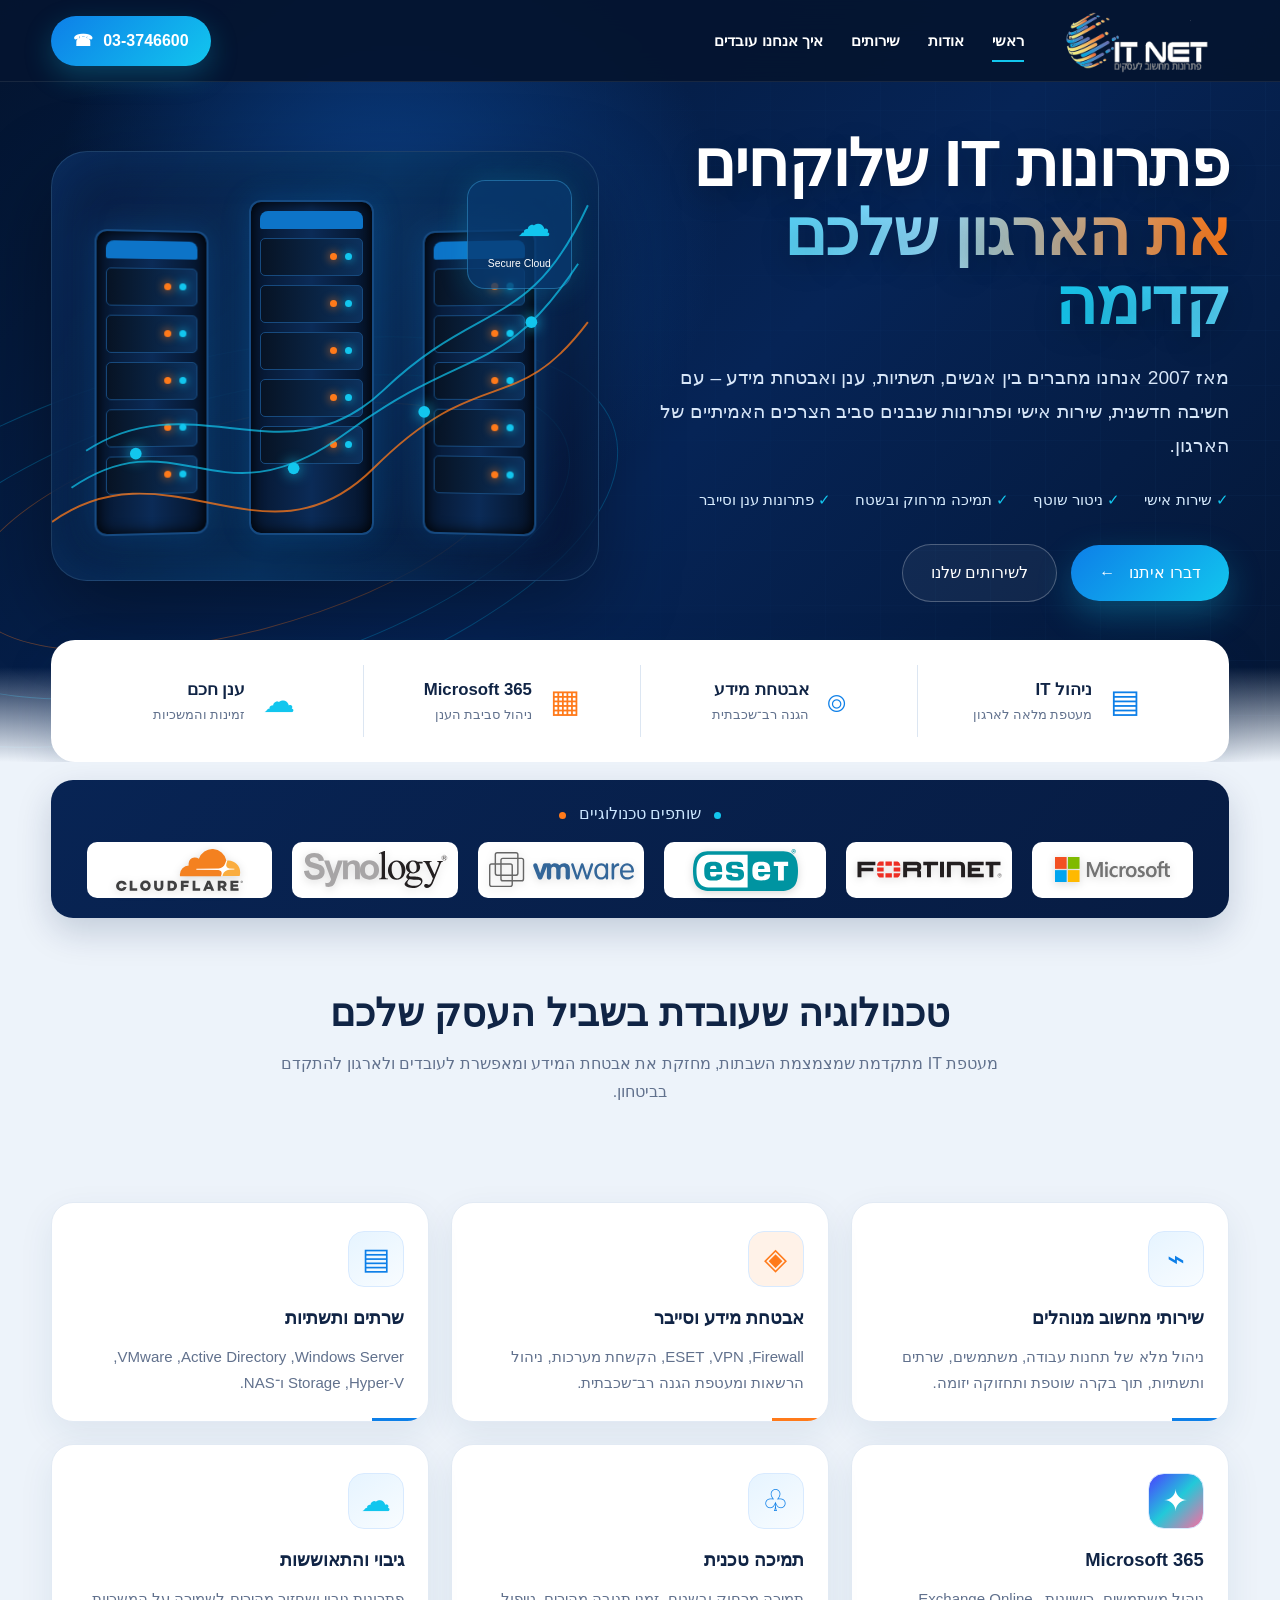
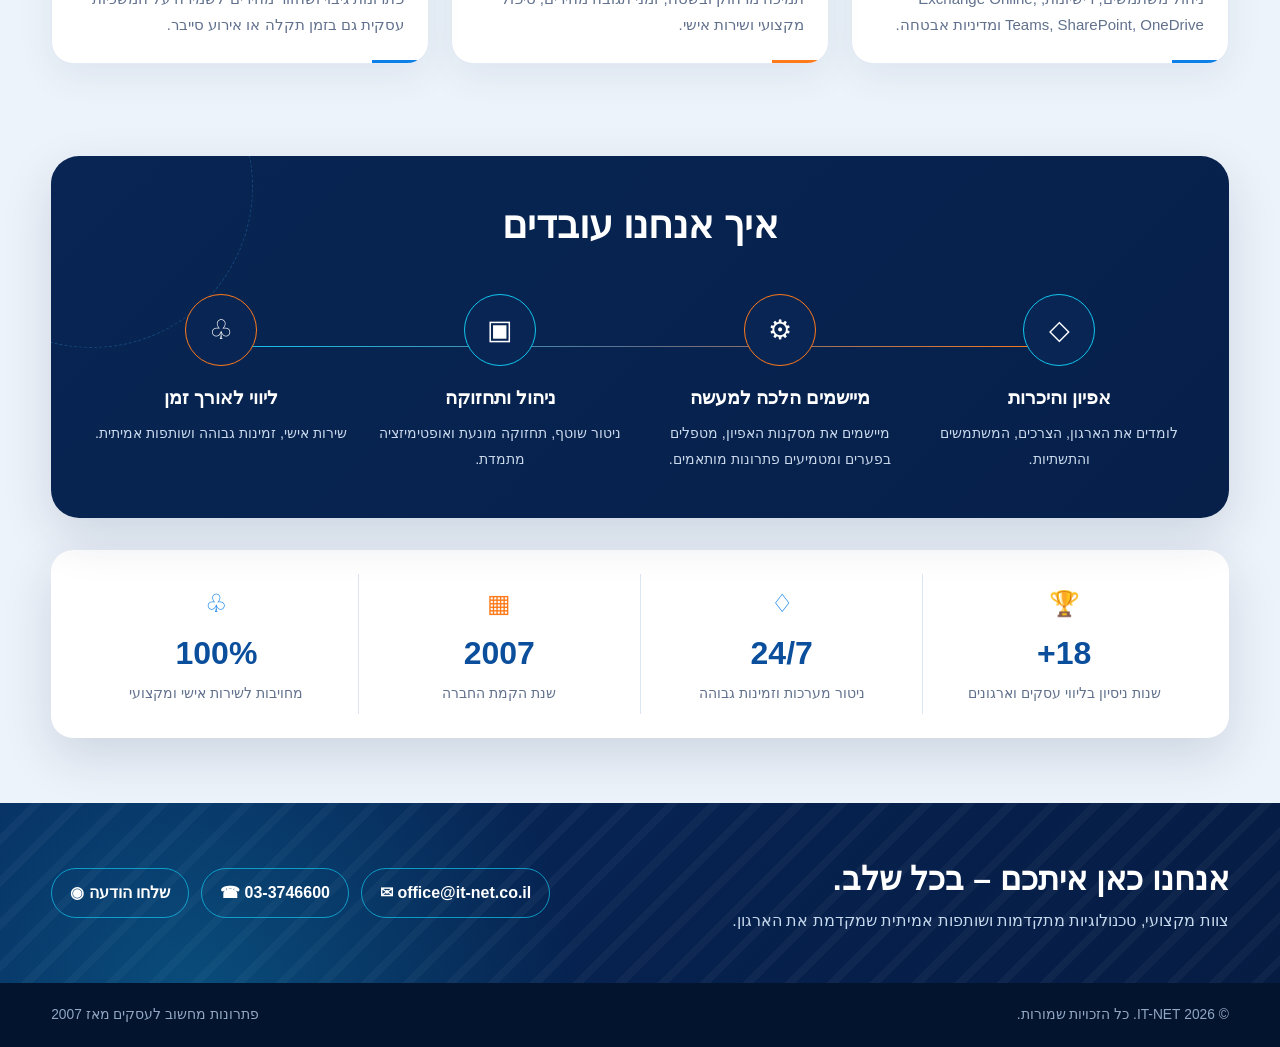
<file: index.html>
<!DOCTYPE html>
<html lang="he" dir="rtl">

<head>
  <meta charset="UTF-8" />
  <meta name="viewport" content="width=device-width, initial-scale=1.0" />
  <meta name="description" content="IT-NET – שירותי מחשוב מנוהלים, אבטחת מידע, ענן ותשתיות לעסקים וארגונים מאז 2007." />
  <title>IT-NET | פתרונות מחשוב לעסקים</title>
  <link rel="icon" type="image/jpeg" href="assets\favicon.jpeg">
  <link rel="stylesheet" href="style.css" />
</head>

<body>
  <header class="site-header">
    <div class="container nav-wrap">
      <a class="brand" href="#top" aria-label="IT-NET">
        <img src="assets/logo.png" alt="IT-NET פתרונות מחשוב לעסקים">
      </a>
      <button class="menu-btn" id="menuBtn" aria-label="פתיחת תפריט" aria-expanded="false">☰</button>
      <nav class="main-nav" id="mainNav" aria-label="ניווט ראשי">
        <a href="#top" class="active">ראשי</a>
        <a href="#about">אודות</a>
        <a href="#services">שירותים</a>
        <a href="#process">איך אנחנו עובדים</a>
        <!--a href="#why">למה IT-NET</a-->
      </nav>
      <a class="phone-pill" href="tel:033746600">03-3746600 <span>☎</span></a>
    </div>
  </header>

  <main id="top">
    <section class="hero">
      <div class="hero-grid-bg" aria-hidden="true"></div>
      <div class="hero-orbits" aria-hidden="true"><span></span><span></span><span></span></div>
      <div class="container hero-inner">
        <div class="hero-copy reveal">
          <!--iv class="eyebrow">IT מנוהל לעסקים וארגונים</div-->
          <h1>פתרונות IT שלוקחים<br><span>את הארגון שלכם קדימה</span></h1>
          <p>מאז 2007 אנחנו מחברים בין אנשים, תשתיות, ענן ואבטחת מידע – עם חשיבה חדשנית, שירות אישי ופתרונות שנבנים סביב
            הצרכים האמיתיים של הארגון.</p>
          <div class="hero-points">
            <span>✓ שירות אישי</span>
            <span>✓ ניטור שוטף</span>
            <span>✓ תמיכה מרחוק ובשטח</span>
            <span>✓ פתרונות ענן וסייבר</span>
          </div>
          <div class="hero-actions">
            <a class="primary-btn" href="tel:033746600">דברו איתנו <span>←</span></a>
            <a class="ghost-btn" href="#services">לשירותים שלנו</a>
          </div>
        </div>

        <div class="hero-visual reveal" aria-label="המחשה של מערך שרתים וענן">
          <div class="server-stage">
            <div class="glow glow-1"></div>
            <div class="glow glow-2"></div>
            <div class="rack rack-a">
              <b></b><i></i><i></i><i></i><i></i><i></i>
            </div>
            <div class="rack rack-b">
              <b></b><i></i><i></i><i></i><i></i><i></i>
            </div>
            <div class="rack rack-c">
              <b></b><i></i><i></i><i></i><i></i><i></i>
            </div>
            <div class="cloud-node">☁<small>Secure Cloud</small></div>
            <svg class="data-lines" viewBox="0 0 560 390" role="img" aria-label="קווי נתונים">
              <path d="M20 320 C130 245 170 360 300 265 S460 210 540 90" />
              <path d="M0 355 C120 270 220 410 330 300 S475 250 550 150" />
              <path d="M35 282 C145 210 240 315 340 220 S490 160 550 30" />
              <circle cx="86" cy="285" r="6" />
              <circle cx="248" cy="300" r="6" />
              <circle cx="382" cy="242" r="6" />
              <circle cx="492" cy="150" r="6" />
            </svg>
          </div>
        </div>
      </div>

      <div class="container quick-strip reveal">
        <article><span class="mini-icon">▤</span>
          <div><strong>ניהול IT</strong><small>מעטפת מלאה לארגון</small></div>
        </article>
        <article><span class="mini-icon shield">⌾</span>
          <div><strong>אבטחת מידע</strong><small>הגנה רב־שכבתית</small></div>
        </article>
        <article><span class="mini-icon microsoft">▦</span>
          <div><strong>Microsoft 365</strong><small>ניהול סביבת הענן</small></div>
        </article>
        <article><span class="mini-icon cloud">☁</span>
          <div><strong>ענן חכם</strong><small>זמינות והמשכיות</small></div>
        </article>
      </div>
    </section>

    <section class="partners" aria-label="טכנולוגיות מובילות">
      <div class="container partner-box reveal">
        <div class="partner-title">
          <span></span> שותפים טכנולוגיים <span></span>
        </div>
        <div class="partner-list">
          <div class="partner-logo microsoft"><img src="assets/microsoft.svg" alt="Microsoft"></div>
          <div class="partner-logo fortinet"><img src="assets/fortinet.svg" alt="Fortinet"></div>
          <div class="partner-logo eset"><img src="assets/eset.svg" alt="ESET Protect"></div>
          <div class="partner-logo vmware"><img src="assets/vmware.svg" alt="VMware"></div>
          <div class="partner-logo synology"><img src="assets/synology.svg" alt="Synology"></div>
          <div class="partner-logo cloudflare"><img src="assets/cloudflare.svg" alt="Cloudflare"></div>
        </div>
      </div>
    </section>

    <section class="section intro" id="about">
      <div class="container center-head reveal">
        <!--div class="eyebrow orange">השירותים שלנו</div-->
        <h2>טכנולוגיה שעובדת בשביל העסק שלכם</h2>
        <p>מעטפת IT מתקדמת שמצמצמת השבתות, מחזקת את אבטחת המידע ומאפשרת לעובדים ולארגון להתקדם בביטחון.</p>
      </div>
    </section>

    <section class="section services" id="services">
      <div class="container service-grid">
        <article class="service-card reveal">
          <div class="service-icon">⌁</div>
          <h3>שירותי מחשוב מנוהלים</h3>
          <p>ניהול מלא של תחנות עבודה, משתמשים, שרתים ותשתיות, תוך בקרה שוטפת ותחזוקה יזומה.</p><span></span>
        </article>
        <article class="service-card reveal">
          <div class="service-icon orange-icon">◈</div>
          <h3>אבטחת מידע וסייבר</h3>
          <p>Firewall, ‏VPN, ‏ESET, הקשחת מערכות, ניהול הרשאות ומעטפת הגנה רב־שכבתית.</p><span></span>
        </article>
        <article class="service-card reveal">
          <div class="service-icon">▤</div>
          <h3>שרתים ותשתיות</h3>
          <p>Windows Server, ‏Active Directory, ‏VMware, ‏Hyper-V, ‏Storage ו־NAS.</p><span></span>
        </article>
        <article class="service-card reveal">
          <div class="service-icon multi">✦</div>
          <h3>Microsoft 365</h3>
          <p>ניהול משתמשים, רישיונות, Exchange Online, Teams, SharePoint, OneDrive ומדיניות אבטחה.</p><span></span>
        </article>
        <article class="service-card reveal">
          <div class="service-icon">♧</div>
          <h3>תמיכה טכנית</h3>
          <p>תמיכה מרחוק ובשטח, זמני תגובה מהירים, טיפול מקצועי ושירות אישי.</p><span></span>
        </article>
        <article class="service-card reveal">
          <div class="service-icon cyan-icon">☁</div>
          <h3>גיבוי והתאוששות</h3>
          <p>פתרונות גיבוי ושחזור מהירים לשמירה על המשכיות עסקית גם בזמן תקלה או אירוע סייבר.</p><span></span>
        </article>
      </div>
    </section>

    <section class="process-wrap" id="process">
      <div class="container process-box reveal">
        <div class="process-head">
          <!--div class="eyebrow light">תהליך ברור ושקוף</div-->
          <h2>איך אנחנו עובדים</h2>
        </div>
        <div class="steps">
          <article><!--div class="step-num">01</div-->
            <div class="step-icon">◇</div>
            <h3>אפיון והיכרות</h3>
            <p>לומדים את הארגון, הצרכים, המשתמשים והתשתיות.</p>
          </article>
          <article><!--div class="step-num orange-txt">02</div-->
            <div class="step-icon orange-border">⚙</div>
            <h3>מיישמים הלכה למעשה</h3>
            <p>מיישמים את מסקנות האפיון, מטפלים בפערים ומטמיעים פתרונות מותאמים.</p>
          </article>
          <article><!--div class="step-num">03</div-->
            <div class="step-icon">▣</div>
            <h3>ניהול ותחזוקה</h3>
            <p>ניטור שוטף, תחזוקה מונעת ואופטימיזציה מתמדת.</p>
          </article>
          <article><!--div class="step-num orange-txt">04</div-->
            <div class="step-icon orange-border">♧</div>
            <h3>ליווי לאורך זמן</h3>
            <p>שירות אישי, זמינות גבוהה ושותפות אמיתית.</p>
          </article>
        </div>
      </div>
    </section>

    <section class="stats" id="why">
      <div class="container stats-grid reveal">
        <article>
          <div class="stat-icon orange-icon">🏆</div><strong>18+</strong><span>שנות ניסיון בליווי עסקים וארגונים</span>
        </article>
        <article>
          <div class="stat-icon">♢</div><strong>24/7</strong><span>ניטור מערכות וזמינות גבוהה</span>
        </article>
        <article>
          <div class="stat-icon orange-icon">▦</div><strong>2007</strong><span>שנת הקמת החברה</span>
        </article>
        <article>
          <div class="stat-icon">♧</div><strong>100%</strong><span>מחויבות לשירות אישי ומקצועי</span>
        </article>
      </div>
    </section>

    <section class="cta-band">
      <div class="cta-pattern" aria-hidden="true"></div>
      <div class="container cta-inner reveal">
        <div>
          <h2>אנחנו כאן איתכם – בכל שלב.</h2>
          <p>צוות מקצועי, טכנולוגיות מתקדמות ושותפות אמיתית שמקדמת את הארגון.</p>
        </div>
        <div class="contact-actions">
          <a href="mailto:office@it-net.co.il">office@it-net.co.il ✉</a>
          <a href="tel:033746600">03-3746600 ☎</a>
          <a href="https://wa.me/97233746600" target="_blank" rel="noopener">שלחו הודעה ◉</a>
        </div>
      </div>
    </section>
  </main>

  <footer class="footer">
    <div class="container"><span>© <span id="year"></span> IT-NET. כל הזכויות שמורות.</span><span>פתרונות מחשוב לעסקים
        מאז 2007</span></div>
  </footer>

  <script src="script.js"></script>
</body>

</html>
</file>
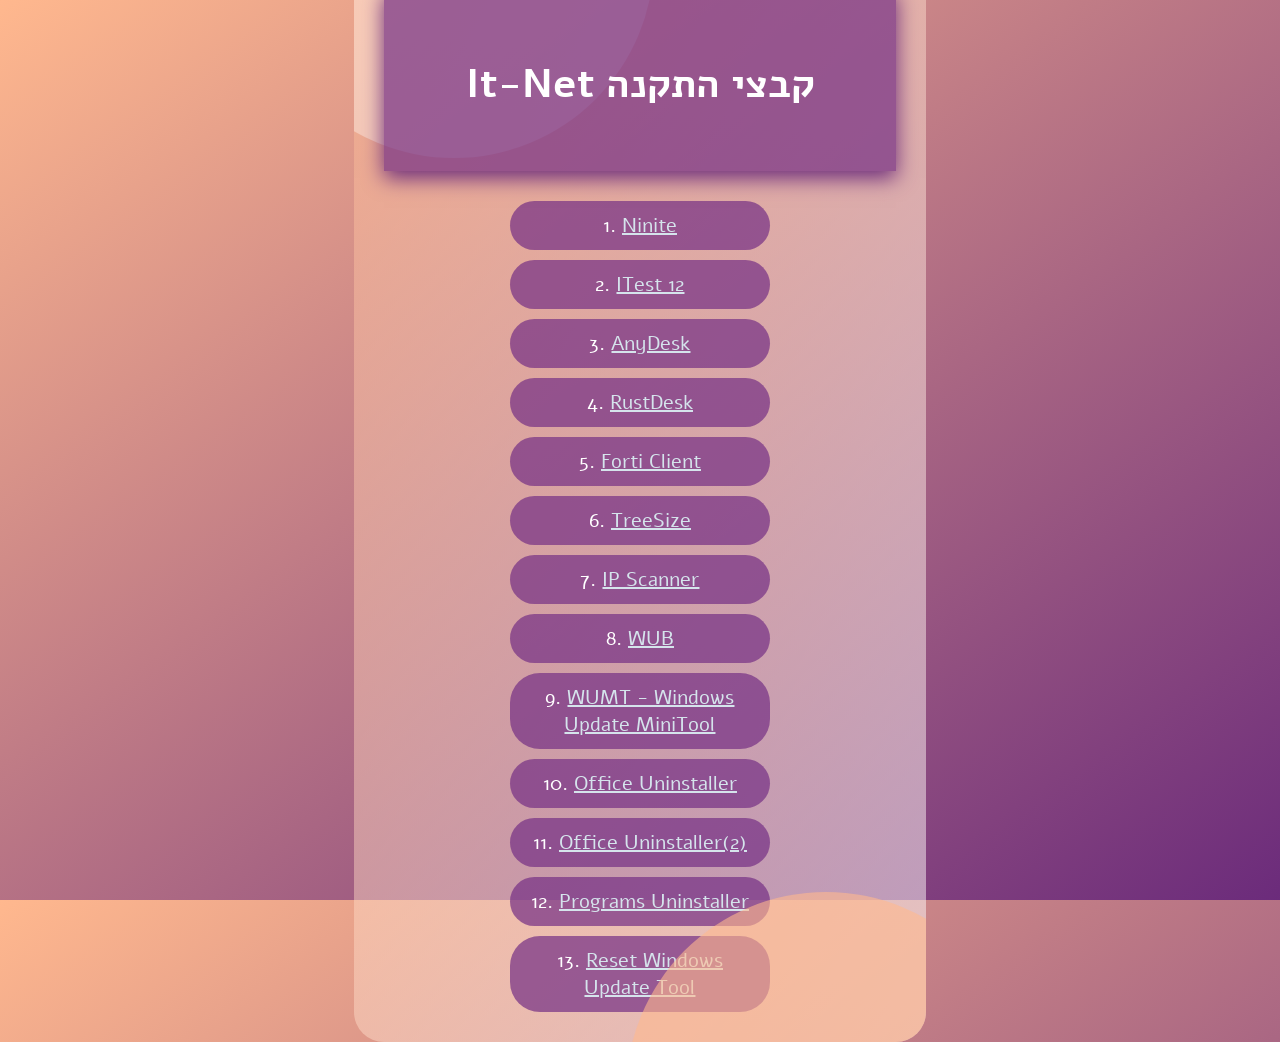
<file: links.html>
<html>
<head>
	<link href='https://fonts.googleapis.com/css?family=Alef' rel='stylesheet'>
    <link rel="stylesheet" href="links.css">
	<link rel="shortcut icon" type="image/x-icon" href="images\logo.png" />
</head>
<body>
<div class="container">
	<img src="images\logo.png"style="width: 228px;"/>
	<h1>It-Net קבצי התקנה</h1>
	
	<ol>
		<li><a href="softwares\Ninite 7Zip Chrome Foxit Reader VLC Installer.exe">Ninite</a></li>
		<li><a href="https://storage.cet.ac.il/iTest/Install/iTest12.exe">ITest 12</a></li>
		<li><a href="softwares/AnyDesk.exe">AnyDesk</a></li>
		<li><a href="softwares/rustdesk-1.2.3.exe">RustDesk</a></li>
		<li><a href="softwares\FortiClientVPNSetup_6.2.6.0951_x64.exe">Forti Client</a></li>
		<li><a href="softwares\TreeSize.exe">TreeSize</a></li>
		<li><a href="softwares\Advanced_IP_Scanner_2.5.4594.1.exe">IP Scanner</a></li>
		<li><a href="softwares\Wub_x64.exe">WUB</a>		
		<li><a href="https://www.majorgeeks.com/files/details/windows_update_minitool.html">WUMT - Windows Update MiniTool</a></li>
		<li><a href="https://support.microsoft.com/en-us/office/uninstall-office-from-a-pc-9dd49b83-264a-477a-8fcc-2fdf5dbf61d8">Office Uninstaller</a></li>
		<li><a href="https://aka.ms/SaRA-OfficeUninstallFromPC">Office Uninstaller(2)</a></li>
		<li><a href="https://www.bcuninstaller.com/">Programs Uninstaller</a></li>
		<li><a href="https://wureset.com/">Reset Windows Update Tool</a></li>
	</ol>
</div>
</body>
</html>
</file>
<file: style.css>
:root {
  --navy: #061a3a;
  --navy2: #08295b;
  --blue: #0d7fe8;
  --cyan: #12c6ee;
  --orange: #ff7a1a;
  --yellow: #f6c54a;

  --ink: #102445;
  --muted: #61718d;
  --soft: #f3f7fc;
  --line: #dce6f2;
  --white: #fff;

  --shadow: 0 18px 50px rgba(10, 36, 78, 0.14);
}

/* =========================================================
   RESET
   ========================================================= */

* {
  box-sizing: border-box;
  margin: 0;
  padding: 0;
}

html {
  scroll-behavior: smooth;
}

body {
  font-family: Arial, "Segoe UI", sans-serif;
  color: var(--ink);
  background: #edf3fa;
  line-height: 1.75;
  overflow-x: hidden;
}

a {
  text-decoration: none;
  color: inherit;
}

img {
  max-width: 100%;
}

.container {
  width: min(1180px, 92%);
  margin: 0 auto;
}

/* =========================================================
   HEADER
   ========================================================= */

.site-header {
  position: fixed;
  inset: 0 0 auto 0;
  z-index: 1000;
  height: 82px;
  background: rgba(5, 21, 48, 0.94);
  backdrop-filter: blur(16px);
  border-bottom: 1px solid rgba(255, 255, 255, 0.08);
}

.nav-wrap {
  height: 82px;
  display: flex;
  align-items: center;
  gap: 30px;
  /*
    The site is Hebrew / RTL.
    Keep the header direction explicit so the logo
    stays on the RIGHT and navigation follows it.
  */
  direction: rtl;
}

/* LOGO */

.brand {
  display: flex;
  align-items: center;
  flex: 0 0 auto;
  width: 175px;
  height: 72px;
  margin: 0;
  padding: 0;
  overflow: hidden;
}

.brand img {
  display: block;
  width: 175px;
  height: auto;
  max-height: 68px;
  object-fit: contain;
  object-position: center;
  margin: 0;
  padding: 0;
  background: transparent;
  filter: none;
}

/* NAVIGATION */

.main-nav {
  display: flex;
  align-items: center;
  gap: 28px;
}

.main-nav a {
  position: relative;
  color: #fff;
  font-weight: 700;
  font-size: 0.95rem;
  padding: 28px 0;
  white-space: nowrap;
}

.main-nav a::after {
  content: "";
  position: absolute;
  right: 0;
  bottom: 20px;
  width: 0;
  height: 2px;
  background: var(--cyan);
  transition: width 0.25s ease;
}

.main-nav a:hover::after,
.main-nav a.active::after {
  width: 100%;
}

/* PHONE */

.phone-pill {
  margin-right: auto;
  display: flex;
  align-items: center;
  gap: 10px;

  padding: 11px 22px;

  border-radius: 40px;

  color: #fff;

  background: linear-gradient(135deg, var(--blue), var(--cyan));

  font-weight: 800;

  white-space: nowrap;

  box-shadow: 0 10px 28px rgba(18, 198, 238, 0.25);
}

/* MOBILE MENU BUTTON */

.menu-btn {
  display: none;

  border: 0;
  background: transparent;

  color: #fff;

  font-size: 1.8rem;

  cursor: pointer;
}

/* =========================================================
   HERO
   ========================================================= */

.hero {
  min-height: 730px;
  padding-top: 130px;
  position: relative;
  color: #fff;
  background:
    radial-gradient(circle at 30% 30%, #0b4088 0, transparent 32%),
    linear-gradient(135deg, #03142f 0%, #062456 55%, #041634 100%);

  overflow: hidden;
}

.hero::after {
  content: "";

  position: absolute;

  inset: auto 0 0;

  height: 95px;

  background: linear-gradient(to bottom, transparent, #edf3fa);
}

.hero-grid-bg {
  position: absolute;
  inset: 0;

  opacity: 0.14;

  background-image:
    linear-gradient(rgba(80, 180, 255, 0.22) 1px, transparent 1px),
    linear-gradient(90deg, rgba(80, 180, 255, 0.22) 1px, transparent 1px);

  background-size: 55px 55px;

  mask-image: linear-gradient(to left, black, transparent 68%);
}

.hero-orbits span {
  position: absolute;

  border: 1px solid rgba(0, 194, 255, 0.28);

  border-radius: 50%;

  transform: rotate(-15deg);
}

.hero-orbits span:nth-child(1) {
  width: 850px;
  height: 360px;

  left: -220px;
  bottom: 40px;
}

.hero-orbits span:nth-child(2) {
  width: 700px;
  height: 280px;

  left: -120px;
  bottom: 85px;
}

.hero-orbits span:nth-child(3) {
  width: 560px;
  height: 210px;

  left: -40px;
  bottom: 130px;

  border-color: rgba(255, 122, 26, 0.35);
}

.hero-inner {
  display: grid;

  grid-template-columns: 1.02fr 0.98fr;

  align-items: center;

  gap: 60px;

  position: relative;
  z-index: 2;
}

.eyebrow {
  display: inline-flex;
  align-items: center;
  gap: 8px;

  color: var(--cyan);

  font-weight: 800;
  font-size: 0.9rem;

  letter-spacing: 0.2px;

  margin-bottom: 14px;
}

.eyebrow::before {
  content: "";

  width: 26px;
  height: 3px;

  border-radius: 10px;

  background: var(--orange);
}

.hero h1 {
  font-size: clamp(3rem, 5vw, 5.1rem);

  line-height: 1.08;

  margin-bottom: 24px;

  letter-spacing: -1px;

  text-shadow: 0 8px 30px rgba(0, 0, 0, 0.24);
}

.hero h1 span {
  background: linear-gradient(90deg, var(--cyan), #8ddcff, var(--orange));
  -webkit-background-clip: text;
  background-clip: text;
  color: transparent;
}

.hero-copy>p {
  font-size: 1.2rem;
  color: #d7e6f8;
  max-width: 690px;
  margin-bottom: 25px;
}

.hero-points {
  display: flex;

  flex-wrap: wrap;

  gap: 12px 24px;

  color: #d9edff;

  font-size: 0.95rem;

  margin-bottom: 30px;
}

.hero-points span::first-letter {
  color: var(--cyan);
}

.hero-actions {
  display: flex;

  gap: 14px;

  align-items: center;
}

.primary-btn,
.ghost-btn {
  padding: 14px 28px;

  border-radius: 40px;

  /*font-weight: 800;*/

  display: inline-flex;
  align-items: center;

  gap: 14px;

  transition: 0.25s;
}

.primary-btn {
  background: linear-gradient(135deg, var(--blue), var(--cyan));

  box-shadow: 0 14px 35px rgba(18, 198, 238, 0.28);
}

.ghost-btn {
  border: 1px solid rgba(255, 255, 255, 0.25);

  background: rgba(255, 255, 255, 0.05);
}

.primary-btn:hover,
.ghost-btn:hover {
  transform: translateY(-3px);
}

/* =========================================================
   HERO VISUAL
   ========================================================= */

.hero-visual {
  min-height: 430px;

  display: grid;

  place-items: center;
}

.server-stage {
  position: relative;

  width: 100%;
  height: 430px;

  border-radius: 36px;

  background: linear-gradient(145deg,
      rgba(9, 34, 75, 0.98),
      rgba(6, 17, 44, 0.76));

  border: 1px solid rgba(112, 196, 255, 0.22);

  box-shadow:
    inset 0 0 55px rgba(12, 126, 232, 0.16),
    0 30px 80px rgba(0, 0, 0, 0.35);

  overflow: hidden;

  perspective: 900px;
}

.server-stage::before {
  content: "";

  position: absolute;
  inset: 0;

  background: linear-gradient(90deg,
      transparent,
      rgba(16, 170, 255, 0.12),
      transparent);

  transform: skewX(-18deg);
}

.rack {
  position: absolute;

  bottom: 45px;

  width: 112px;
  height: 305px;

  border: 2px solid #164a81;

  border-radius: 12px;

  background: linear-gradient(90deg, #06162f, #0b2b57, #051329);

  box-shadow:
    0 0 30px rgba(0, 153, 255, 0.18),
    inset 0 0 14px #000;
}

.rack b {
  display: block;

  height: 18px;

  background: #0d74c8;

  border-radius: 8px 8px 2px 2px;

  margin: 9px;
}

.rack i {
  display: block;

  height: 38px;

  margin: 9px;

  border-radius: 5px;

  background: linear-gradient(90deg, #071324, #0c315d);

  border: 1px solid #174a7e;

  position: relative;
}

.rack i::before,
.rack i::after {
  content: "";

  position: absolute;

  top: 14px;

  width: 7px;
  height: 7px;

  border-radius: 50%;

  box-shadow: 0 0 10px currentColor;
}

.rack i::before {
  right: 10px;

  color: var(--cyan);

  background: currentColor;
}

.rack i::after {
  right: 25px;

  color: var(--orange);

  background: currentColor;
}

.rack-a {
  left: 8%;

  transform: rotateY(8deg);
}

.rack-b {
  left: 36%;

  width: 125px;
  height: 335px;
}

.rack-c {
  left: 68%;

  transform: rotateY(-8deg);
}

.cloud-node {
  position: absolute;

  top: 28px;
  right: 26px;

  padding: 15px 20px;

  border-radius: 18px;

  background: rgba(8, 58, 112, 0.78);

  border: 1px solid rgba(75, 200, 255, 0.35);

  font-size: 2.1rem;

  color: var(--cyan);

  box-shadow: 0 0 30px rgba(18, 198, 238, 0.2);
}

.cloud-node small {
  display: block;

  color: #fff;

  font-size: 0.65rem;
}

.data-lines {
  position: absolute;

  inset: 0;

  width: 100%;
  height: 100%;
}

.data-lines path {
  fill: none;

  stroke: var(--cyan);

  stroke-width: 2;

  opacity: 0.7;
}

.data-lines path:nth-child(2) {
  stroke: var(--orange);

  opacity: 0.75;
}

.data-lines circle {
  fill: var(--cyan);

  filter: drop-shadow(0 0 7px var(--cyan));
}

/* =========================================================
   QUICK STRIP
   ========================================================= */

.quick-strip {
  position: relative;
  z-index: 5;

  margin-top: 38px;

  padding: 25px 34px;

  background: #fff;

  border-radius: 24px;

  box-shadow: var(--shadow);

  display: grid;

  grid-template-columns: repeat(4, 1fr);

  color: var(--ink);
}

.quick-strip article {
  display: flex;

  gap: 18px;

  justify-content: center;
  align-items: center;

  padding: 8px 22px;

  border-left: 1px solid var(--line);
}

.quick-strip article:last-child {
  border-left: 0;
}

.quick-strip strong,
.quick-strip small {
  display: block;
}

.quick-strip strong {
  font-size: 1.05rem;
}

.quick-strip small {
  color: var(--muted);

  font-size: 0.8rem;
}

.mini-icon {
  font-size: 2rem;

  color: var(--blue);
}

.mini-icon.microsoft {
  color: var(--orange);
}

.mini-icon.cloud {
  color: var(--cyan);
}

/* =========================================================
   PARTNERS
   ========================================================= */

.partners {
  padding: 18px 0 0;
}

.partner-box {
  background: linear-gradient(135deg, #082454, #071c43);

  border-radius: 22px;

  padding: 20px 36px;

  box-shadow: 0 14px 35px rgba(7, 33, 76, 0.18);
}

.partner-title {
  text-align: center;

  color: #cbe6ff;

  /* font-weight: 800;*/

  margin-bottom: 14px;
}

.partner-title span {
  display: inline-block;

  width: 7px;
  height: 7px;

  border-radius: 50%;

  background: var(--cyan);

  margin: 0 8px;
}

.partner-title span:last-child {
  background: var(--orange);
}

.partner-list {
  display: grid;

  grid-template-columns: repeat(6, 1fr);

  align-items: center;

  gap: 20px;
}

.partner-logo {
  height: 56px;

  display: flex;

  align-items: center;
  justify-content: center;

  padding: 6px 10px;

  border-left: 1px solid rgba(255, 255, 255, 0.14);
}

.partner-logo:last-child {
  border-left: 0;
}

.partner-logo img {
  display: block;

  width: 100%;

  max-width: 165px;

  height: 42px;

  object-fit: contain;

  filter: drop-shadow(0 2px 4px rgba(0, 0, 0, 0.15));
}

/* =========================================================
   SECTIONS
   ========================================================= */

.section {
  padding: 72px 0;
}

.intro {
  padding-bottom: 24px;
}

.center-head {
  text-align: center;
}

.center-head h2,
.process-head h2 {
  font-size: clamp(2rem, 3vw, 3rem);

  line-height: 1.2;

  margin-bottom: 14px;
}

.center-head p {
  max-width: 760px;

  margin: auto;

  color: var(--muted);
}

.eyebrow.orange {
  color: var(--orange);
}

/* =========================================================
   SERVICES
   ========================================================= */

.service-grid {
  display: grid;

  grid-template-columns: repeat(3, 1fr);

  gap: 22px;
}

.service-card {
  position: relative;

  background: #fff;

  border: 1px solid #e2eaf4;

  border-radius: 22px;

  padding: 28px 24px 24px;

  box-shadow: 0 12px 35px rgba(22, 62, 108, 0.08);

  overflow: hidden;

  transition: 0.3s;
}

.service-card:hover {
  transform: translateY(-7px);

  box-shadow: 0 20px 45px rgba(22, 62, 108, 0.15);
}

.service-card::before {
  content: "";

  position: absolute;

  inset: 0 auto 0 0;

  width: 3px;

  background: linear-gradient(var(--cyan), var(--blue));

  opacity: 0;

  transition: 0.3s;
}

.service-card:hover::before {
  opacity: 1;
}

.service-card h3 {
  font-size: 1.15rem;

  margin: 15px 0 10px;
}

.service-card p {
  color: var(--muted);

  font-size: 0.94rem;
}

.service-card>span {
  position: absolute;

  right: 0;
  bottom: 0;

  width: 56px;
  height: 3px;

  background: var(--blue);
}

.service-card:nth-child(2)>span,
.service-card:nth-child(5)>span {
  background: var(--orange);
}

.service-icon {
  width: 56px;
  height: 56px;

  border-radius: 16px;

  display: grid;
  place-items: center;

  background: linear-gradient(145deg, #e6f4ff, #f8fcff);

  color: var(--blue);

  font-size: 1.85rem;

  border: 1px solid #d8eaff;
}

.service-icon.orange-icon {
  color: var(--orange);

  background: #fff2e8;
}

.service-icon.cyan-icon {
  color: var(--cyan);
}

.service-icon.multi {
  background: linear-gradient(135deg, #4a40ff, #22c9d9, #ff6aa0);

  color: #fff;
}

/* =========================================================
   PROCESS
   ========================================================= */

.process-wrap {
  padding: 20px 0 14px;
}

.process-box {
  position: relative;

  background: linear-gradient(135deg, #082553, #06204a);

  color: #fff;

  border-radius: 28px;

  padding: 46px 42px;

  box-shadow: var(--shadow);

  overflow: hidden;
}

.process-box::after {
  content: "";

  position: absolute;

  width: 320px;
  height: 320px;

  border: 1px dashed rgba(56, 183, 255, 0.25);

  border-radius: 50%;

  left: -120px;
  top: -130px;
}

.process-head {
  text-align: center;
}

.eyebrow.light {
  color: #c8eaff;
}

.steps {
  display: grid;

  grid-template-columns: repeat(4, 1fr);

  gap: 24px;

  margin-top: 38px;

  position: relative;
}

.steps::before {
  content: "";

  position: absolute;

  top: 60px;

  right: 12%;
  left: 12%;

  height: 1px;

  background: linear-gradient(90deg,
      var(--cyan),
      rgba(255, 255, 255, 0.35),
      var(--orange));
}

.steps article {
  text-align: center;

  position: relative;

  z-index: 2;
}

.step-num {
  font-weight: 900;

  font-size: 1.35rem;

  color: var(--cyan);
}

.orange-txt {
  color: var(--orange);
}

.step-icon {
  width: 72px;
  height: 72px;

  margin: 8px auto 16px;

  border: 1px solid var(--cyan);

  border-radius: 50%;

  display: grid;
  place-items: center;

  background: #082553;

  font-size: 1.7rem;
}

.orange-border {
  border-color: var(--orange);
}

.steps h3 {
  margin-bottom: 7px;
}

.steps p {
  font-size: 0.9rem;

  color: #c9d8eb;
}

/* =========================================================
   STATS
   ========================================================= */

.stats {
  padding: 18px 0 65px;
}

.stats-grid {
  background: #fff;

  border-radius: 22px;

  box-shadow: var(--shadow);

  display: grid;

  grid-template-columns: repeat(4, 1fr);

  padding: 24px;
}

.stats article {
  text-align: center;

  padding: 8px 22px;

  border-left: 1px solid var(--line);
}

.stats article:last-child {
  border-left: 0;
}

.stats strong {
  display: block;

  font-size: 2rem;

  color: #0a4e9c;
}

.stats span {
  display: block;

  color: var(--muted);

  font-size: 0.9rem;
}

.stat-icon {
  font-size: 1.55rem;

  color: var(--blue);
}

.stat-icon.orange-icon {
  color: var(--orange);
}

/* =========================================================
   CTA
   ========================================================= */

.cta-band {
  position: relative;

  background: linear-gradient(135deg, #07285c, #061c43);

  color: #fff;

  padding: 48px 0;

  overflow: hidden;
}

.cta-pattern {
  position: absolute;

  inset: 0;

  background:
    radial-gradient(circle at 15% 110%,
      rgba(18, 198, 238, 0.25),
      transparent 35%),
    repeating-linear-gradient(135deg,
      transparent 0 22px,
      rgba(255, 255, 255, 0.035) 22px 30px);
}

.cta-inner {
  position: relative;

  display: flex;

  justify-content: space-between;
  align-items: center;

  gap: 30px;
}

.cta-inner h2 {
  font-size: 2rem;
}

.cta-inner p {
  color: #c7d9ed;
}

.contact-actions {
  display: flex;

  gap: 12px;

  flex-wrap: wrap;
}

.contact-actions a {
  border: 1px solid rgba(18, 198, 238, 0.7);

  border-radius: 30px;

  padding: 10px 18px;

  font-weight: 700;

  transition: 0.25s;
}

.contact-actions a:hover {
  background: var(--cyan);

  color: #03152f;
}

/* =========================================================
   FOOTER
   ========================================================= */

.footer {
  background: #03142f;

  color: #91a7c3;

  padding: 20px 0;

  font-size: 0.86rem;
}

.footer .container {
  display: flex;

  justify-content: space-between;
}

/* =========================================================
   REVEAL ANIMATION
   ========================================================= */

.reveal {
  opacity: 0;

  transform: translateY(20px);

  transition:
    opacity 0.7s ease,
    transform 0.7s ease;
}

.reveal.visible {
  opacity: 1;

  transform: none;
}

/* =========================================================
   CAREERS
   ========================================================= */

.careers-section {
  padding: 25px 0 72px;
}

.careers-shell {
  position: relative;

  background: linear-gradient(135deg, #f7fbff, #edf6ff);

  border: 1px solid #dce9f7;

  border-radius: 28px;

  padding: 46px;

  box-shadow: var(--shadow);

  overflow: hidden;
}

.careers-shell::before {
  content: "";

  position: absolute;

  width: 360px;
  height: 360px;

  border-radius: 50%;

  background: radial-gradient(circle,
      rgba(18, 198, 238, 0.15),
      transparent 68%);

  left: -130px;
  top: -150px;
}

.careers-intro {
  position: relative;

  max-width: 760px;

  margin: 0 auto 30px;

  text-align: center;
}

.careers-intro h2 {
  font-size: clamp(2rem, 3vw, 3rem);

  line-height: 1.2;

  margin: 8px 0 12px;
}

.careers-intro p {
  color: var(--muted);
}

.location-chip {
  display: inline-flex;

  margin-top: 16px;

  padding: 8px 16px;

  border-radius: 999px;

  background: #fff;

  border: 1px solid #d9e7f5;

  color: #0a4e9c;

  font-weight: 800;
}

.career-columns {
  display: grid;

  grid-template-columns: 1fr 1fr;

  gap: 22px;

  position: relative;
}

.career-card {
  background: #fff;

  border: 1px solid #dce7f2;

  border-radius: 22px;

  padding: 28px;

  box-shadow: 0 14px 36px rgba(15, 58, 105, 0.08);
}

.career-card h3 {
  font-size: 1.25rem;

  margin: 7px 0 15px;
}

.career-kicker {
  color: var(--blue);

  font-weight: 900;

  font-size: 0.82rem;

  letter-spacing: 0.03em;
}

.career-card ul,
.skills-list {
  padding-right: 20px;

  color: var(--muted);
}

.career-card li {
  margin: 8px 0;
}

.accent-card {
  background: linear-gradient(145deg, #082553, #061d45);

  color: #fff;

  border-color: rgba(255, 255, 255, 0.08);
}

.accent-card .career-kicker {
  color: var(--orange);
}

.accent-card .skills-list {
  color: #d7e5f4;
}

.skills-list li::marker {
  color: var(--orange);

  font-weight: 900;
}

.accent-card b {
  color: #fff;
}

/* =========================================================
   DESKTOP LOGO SAFETY
   ========================================================= */

@media (min-width: 981px) {
  .brand {
    width: 175px;
    height: 72px;
  }

  .brand img {
    width: 175px;
    height: 68px;
  }
}

/* =========================================================
   TABLET
   ========================================================= */

@media (max-width: 980px) {
  .site-header {
    height: 72px;
  }

  .nav-wrap {
    height: 72px;

    gap: 18px;
  }

  .brand {
    width: 160px;
    height: 64px;
  }

  .brand img {
    width: 160px;
    height: 62px;
  }

  .main-nav {
    position: absolute;

    top: 72px;

    right: 4%;
    left: 4%;

    display: none;

    flex-direction: column;

    align-items: stretch;

    background: #061a3a;

    border: 1px solid rgba(255, 255, 255, 0.12);

    border-radius: 16px;

    padding: 12px;
  }

  .main-nav.show {
    display: flex;
  }

  .main-nav a {
    padding: 11px 14px;
  }

  .main-nav a::after {
    bottom: 5px;
  }

  .menu-btn {
    display: block;
  }

  .phone-pill {
    margin-right: 0;
  }

  .hero-inner {
    grid-template-columns: 1fr;
  }

  .hero-copy {
    text-align: center;
  }

  .hero-copy>p {
    margin-right: auto;
    margin-left: auto;
  }

  .hero-points,
  .hero-actions {
    justify-content: center;
  }

  .hero-visual {
    min-height: 370px;
  }

  .server-stage {
    height: 360px;
  }

  .quick-strip {
    grid-template-columns: repeat(2, 1fr);
  }

  .quick-strip article:nth-child(2) {
    border-left: 0;
  }

  .quick-strip article:nth-child(-n + 2) {
    border-bottom: 1px solid var(--line);
  }

  .partner-list {
    grid-template-columns: repeat(3, 1fr);
  }

  .partner-logo:nth-child(3n) {
    border-left: 0;
  }

  .service-grid {
    grid-template-columns: repeat(2, 1fr);
  }

  .steps {
    grid-template-columns: repeat(2, 1fr);
  }

  .steps::before {
    display: none;
  }

  .stats-grid {
    grid-template-columns: repeat(2, 1fr);
  }

  .stats article:nth-child(2) {
    border-left: 0;
  }

  .stats article:nth-child(-n + 2) {
    border-bottom: 1px solid var(--line);
  }

  .cta-inner {
    flex-direction: column;

    text-align: center;

    align-items: center;
  }
}

/* =========================================================
   MOBILE
   ========================================================= */

@media (max-width: 640px) {
  .container {
    width: min(94%, 1180px);
  }

  .site-header {
    height: 70px;
  }

  .nav-wrap {
    height: 70px;

    gap: 12px;
  }

  .brand {
    width: 145px;
    height: 62px;
  }

  .brand img {
    width: 145px;
    height: 58px;
  }

  .phone-pill {
    display: none;
  }

  .main-nav {
    top: 70px;
  }

  .hero {
    padding-top: 100px;

    min-height: auto;

    padding-bottom: 110px;
  }

  .hero h1 {
    font-size: 2.7rem;
  }

  .hero-copy>p {
    font-size: 1rem;
  }

  .hero-points {
    display: grid;

    grid-template-columns: 1fr 1fr;

    text-align: right;
  }

  .hero-actions {
    flex-direction: column;
  }

  .primary-btn,
  .ghost-btn {
    width: 100%;

    justify-content: center;
  }

  .hero-visual {
    min-height: 290px;
  }

  .server-stage {
    height: 285px;
  }

  .rack {
    transform: scale(0.72);

    transform-origin: bottom;
  }

  .rack-a {
    left: 0;
  }

  .rack-b {
    left: 32%;
  }

  .rack-c {
    left: 65%;
  }

  .cloud-node {
    font-size: 1.4rem;

    padding: 10px 13px;
  }

  .quick-strip {
    margin-top: 20px;

    padding: 18px 10px;

    grid-template-columns: 1fr;
  }

  .quick-strip article {
    border-left: 0 !important;

    border-bottom: 1px solid var(--line) !important;

    justify-content: flex-start;
  }

  .quick-strip article:last-child {
    border-bottom: 0 !important;
  }

  .partner-list {
    grid-template-columns: repeat(2, 1fr);
  }

  .partner-logo {
    height: 52px;

    padding: 5px;
  }

  .partner-logo:nth-child(odd) {
    border-left: 1px solid rgba(255, 255, 255, 0.14);
  }

  .partner-logo:nth-child(even) {
    border-left: 0;
  }

  .partner-logo img {
    max-width: 145px;

    height: 38px;
  }

  .section {
    padding: 50px 0;
  }

  .service-grid {
    grid-template-columns: 1fr;
  }

  .process-box {
    padding: 38px 20px;
  }

  .steps {
    grid-template-columns: 1fr;
  }

  .stats-grid {
    grid-template-columns: 1fr;
  }

  .stats article {
    border-left: 0 !important;

    border-bottom: 1px solid var(--line) !important;
  }

  .stats article:last-child {
    border-bottom: 0 !important;
  }

  .contact-actions {
    flex-direction: column;

    width: 100%;
  }

  .contact-actions a {
    width: 100%;
  }

  .footer .container {
    flex-direction: column;

    align-items: center;

    gap: 4px;

    text-align: center;
  }

  .careers-shell {
    padding: 34px 20px;
  }

  .career-columns {
    grid-template-columns: 1fr;
  }
}

/* =========================================================
   CAREERS MOBILE
   ========================================================= */

@media (max-width: 760px) {
  .careers-shell {
    padding: 34px 20px;
  }

  .career-columns {
    grid-template-columns: 1fr;
  }
}

.partner-logo.microsoft img {
  width: 115px;
}

.partner-logo.fortinet img {
  width: 145px;
}

.partner-logo.eset img {
  width: 105px;
}

.partner-logo.vmware img {
  width: 145px;
}

.partner-logo.synology img {
  width: 145px;
}

.partner-logo.cloudflare img {
  width: 180px;
}

.partner-logo.eset,
.partner-logo.microsoft,
.partner-logo.cloudflare,
.partner-logo.vmware,
.partner-logo.synology,
.partner-logo.fortinet {
  background: #ffffff;
  border-radius: 10px;
}

@media (max-width: 640px) {

  /* =========================
     MOBILE TYPOGRAPHY
     ========================= */

  body {
    font-size: 16px;
  }

  /* Hero */
  .eyebrow {
    font-size: .9rem;
    font-weight: 700;
    letter-spacing: .2px;
  }

  .hero h1 {
    font-size: clamp(2.5rem, 11vw, 3.2rem);
    line-height: 1.12;
    letter-spacing: -.6px;
  }

  .hero-copy>p {
    font-size: 1.08rem;
    line-height: 1.8;
  }

  /* Feature points */
  .hero-points {
    font-size: .98rem;
    line-height: 1.5;
  }

  .hero-points span {
    padding: 10px 11px;
  }

  /* Buttons */
  .primary-btn,
  .ghost-btn {
    font-size: 1.02rem;
    font-weight: 700;
  }

  /* Quick services */
  .quick-strip article strong {
    font-size: .92rem;
  }

  .quick-strip article small {
    font-size: .8rem;
    line-height: 1.4;
  }

  .mini-icon {
    font-size: 1.25rem;
  }

  /* Section headings */
  .center-head h2 {
    font-size: clamp(2rem, 8vw, 2.5rem);
    line-height: 1.25;
  }

  .center-head p {
    font-size: 1rem;
    line-height: 1.75;
  }

  /* Service cards */
  .service-card h3 {
    font-size: 1.15rem;
    line-height: 1.4;
  }

  .service-card p {
    font-size: 1rem;
    line-height: 1.8;
  }

  /* Process */
  .step h3 {
    font-size: 1.1rem;
  }

  .step p {
    font-size: 1rem;
    line-height: 1.75;
  }

  /* Statistics */
  .stats strong {
    font-size: 1.75rem;
  }

  .stats span {
    font-size: .85rem;
    line-height: 1.5;
  }

  /* CTA */
  .cta-inner h2 {
    font-size: 1.8rem;
    line-height: 1.35;
  }

  .cta-inner p {
    font-size: 1rem;
    line-height: 1.7;
  }

  .contact-actions a {
    font-size: 1rem;
  }

  /* Footer */
  .footer {
    font-size: .85rem;
    line-height: 1.6;
  }
}

@media screen and (max-width: 640px) {

  /* ===== MOBILE FONT SIZE OVERRIDE ===== */

  body {
    font-size: 17px !important;
  }

  /* Main hero */
  .hero h1 {
    font-size: 44px !important;
    line-height: 1.15 !important;
  }

  .hero-copy>p {
    font-size: 18px !important;
    line-height: 1.8 !important;
  }

  .eyebrow {
    font-size: 14px !important;
  }

  /* Hero feature list */
  .hero-points {
    font-size: 16px !important;
  }

  .hero-points span {
    font-size: 16px !important;
    line-height: 1.5 !important;
  }

  /* Buttons */
  .primary-btn,
  .ghost-btn {
    font-size: 17px !important;
  }

  /* Quick service strip */
  .quick-strip article strong {
    font-size: 15px !important;
  }

  .quick-strip article small {
    font-size: 13px !important;
  }

  /* Section titles */
  .center-head h2 {
    font-size: 34px !important;
    line-height: 1.25 !important;
  }

  .center-head p {
    font-size: 17px !important;
    line-height: 1.8 !important;
  }

  /* Service cards */
  .service-card h3 {
    font-size: 19px !important;
  }

  .service-card p {
    font-size: 16px !important;
    line-height: 1.8 !important;
  }

  /* Process / steps */
  .step h3 {
    font-size: 19px !important;
  }

  .step p {
    font-size: 16px !important;
    line-height: 1.8 !important;
  }

  /* Statistics */
  .stats strong {
    font-size: 28px !important;
  }

  .stats span {
    font-size: 14px !important;
  }

  /* CTA */
  .cta-inner h2 {
    font-size: 28px !important;
    line-height: 1.35 !important;
  }

  .cta-inner p {
    font-size: 17px !important;
    line-height: 1.8 !important;
  }

  .contact-actions a {
    font-size: 17px !important;
  }

  /* Footer */
  .footer {
    font-size: 14px !important;
  }
}
</file>
<file: links.css>
/*https://codepen.io/deracans-the-styleful/pen/YzeJyXz template source code*/

@import url("https://fonts.googleapis.com/css2?family=Roboto:wght@400;700&display=swap");
html {
  font-size: 62.5%;
}

body {
  margin: 0;
  height: 100vh;
  display: grid;
  font-size: 2rem;
  place-items: center;
  background: linear-gradient(to right bottom, #ffb88e, #6b2b7b);
  font-family: Alef, Rockwell, "Courier New", Courier, Georgia, Times, "Times New Roman", serif;
}

.container {
  width: 40vw;
  padding: 3rem;
  overflow-y: hidden;
  overflow-x: hidden;
  position: relative;
  border-radius: 3rem;
  background: linear-gradient(to right bottom, rgba(255, 184, 142, 0.44), rgba(255, 255, 255, 0.5));
}
.container::-webkit-scrollbar {
  width: 0;
}
.container::before {
  content: "";
  top: -10rem;
  left: -10rem;
  width: 40rem;
  height: 40rem;
  position: absolute;
  border-radius: 50%;
  background: rgba(255, 255, 255, 0.35);
}
.container::after {
  content: "";
  bottom: 0rem;
  right: -10rem;
  width: 40rem;
  height: 40rem;
  margin-bottom: -25rem;
  position: absolute;
  border-radius: 50%;
  background: rgba(255, 185, 142, 0.6);
}
.container h1 {
  top: 0;
  margin: 0;
  padding: 6rem 0;
  padding-top: 7rem;
  position: sticky;
  text-align: center;
  color: #fff;
  margin-bottom: 3rem;
  box-shadow: 0 7px 2rem #6b2b7b;
  background: rgba(118, 47, 133, 0.7);
}
.container ol {
  margin: 0;
  gap: 1rem;
  padding: 0;
  display: flex;
  list-style: none;
  place-items: center;
  counter-reset: my-counter;
 /* flex-direction: column;	*/
  flex-direction: row;
  flex-wrap: wrap;
  justify-content: space-around;

  
}
.container ol li {
  /*width: 40rem;*/
  text-align: center;
  color: #fff;
  border-radius: 3rem;
  background: rgba(118, 47, 133, 0.7);
  counter-increment: my-counter;
  padding: 1.1rem 1.5rem 1.1rem 1.5rem;
  flex-basis: 45%;
}
.container ol li::before {
  content: counter(my-counter) ". ";
}
a {
	color: #d5e4ec;
}
</file>
